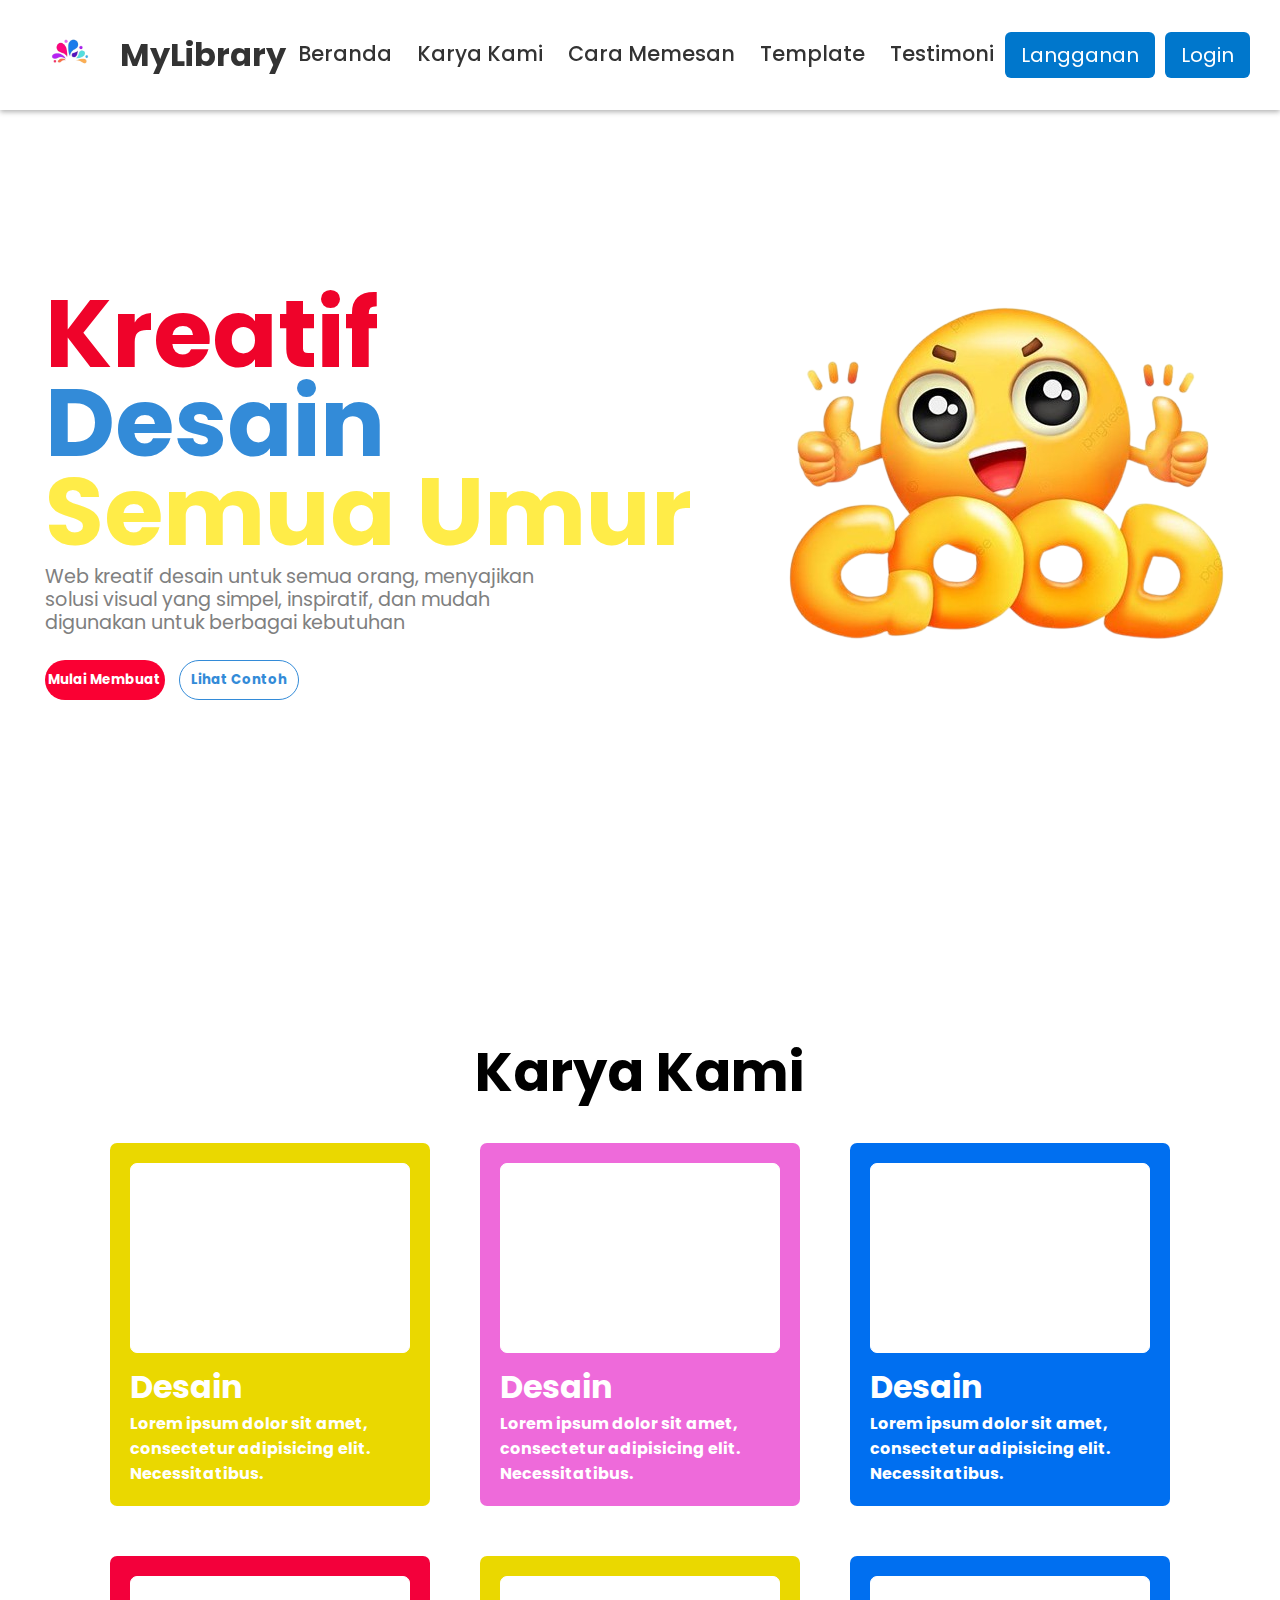
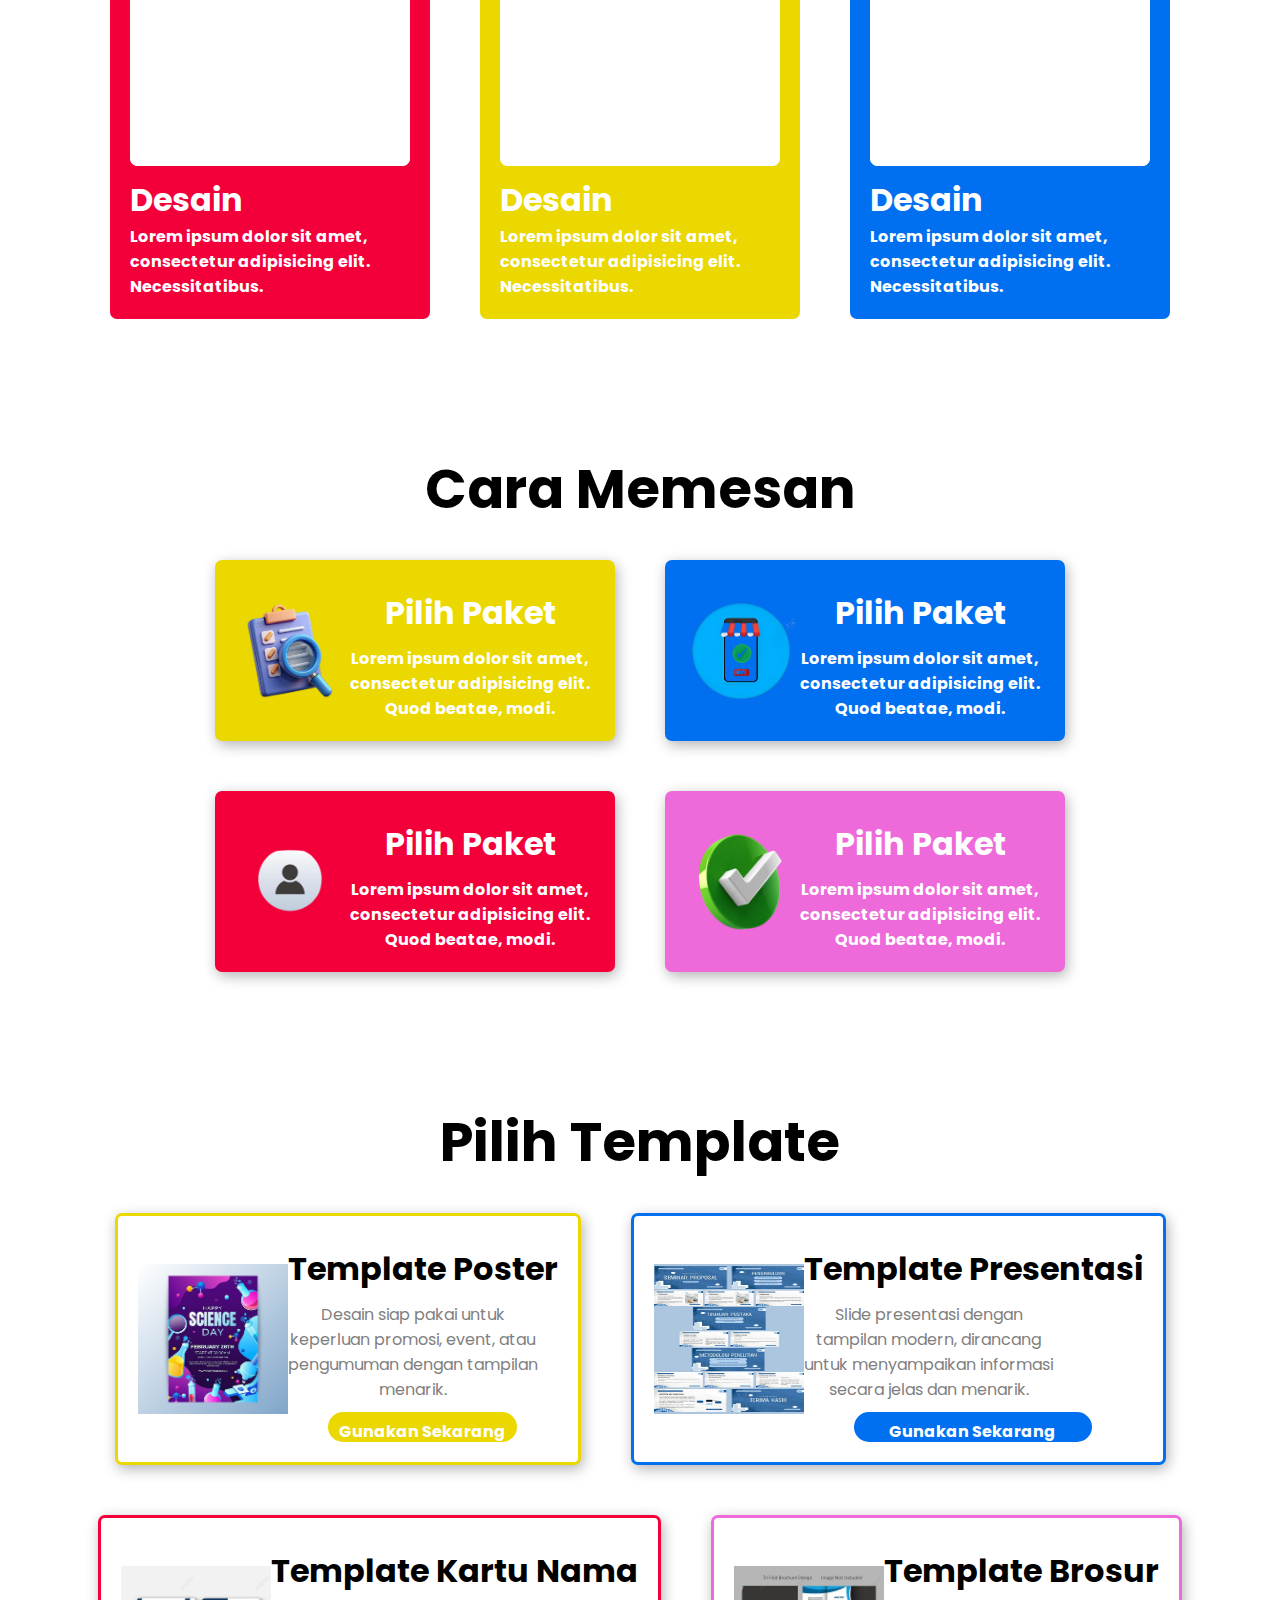
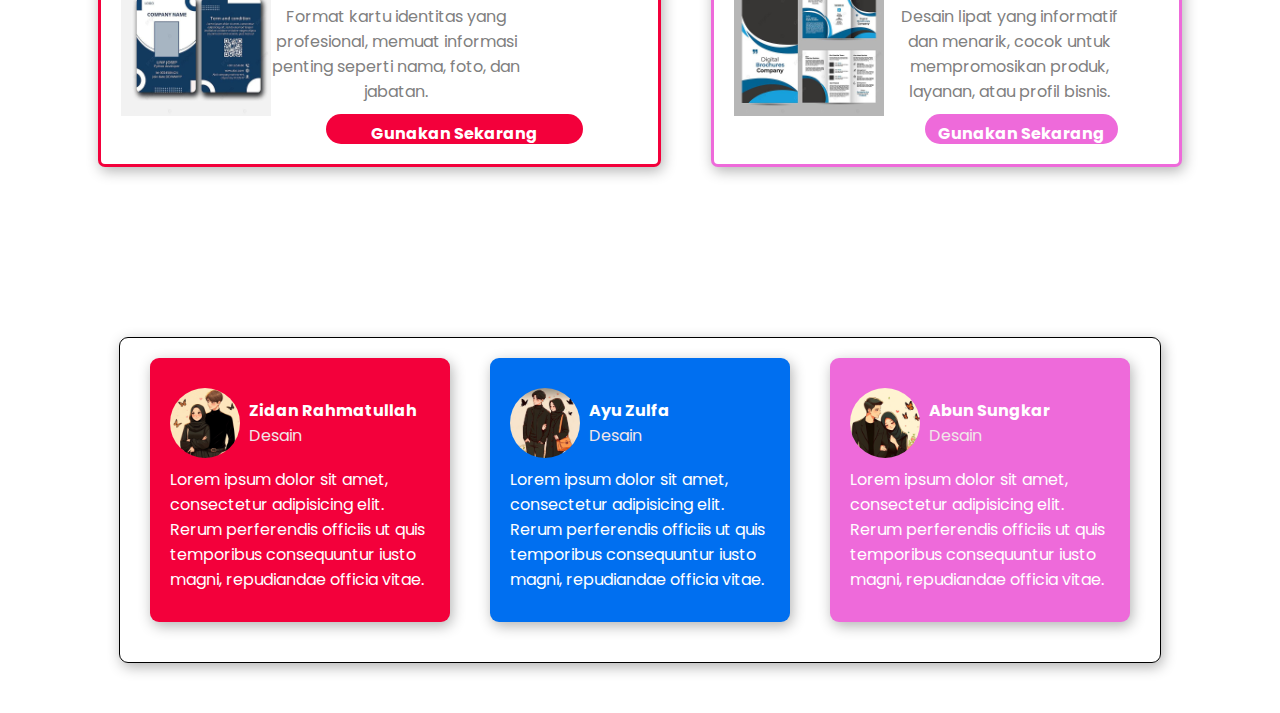
<file: index.html>
<!DOCTYPE html>
<html lang="id">
<head>
  <meta charset="UTF-8">
  <meta name="viewport" content="width=device-width, initial-scale=1.0">
  <link rel="preconnect" href="https://fonts.googleapis.com">
  <link rel="preconnect" href="https://fonts.gstatic.com" crossorigin>
  <link href="https://fonts.googleapis.com/css2?family=Lilita+One&family=Poetsen+One&family=Poppins:wght@300;400;500;600;700&family=Quicksand&display=swap" rel="stylesheet">
  <title>Template Canva</title>
  <link rel="stylesheet" href="https://cdnjs.cloudflare.com/ajax/libs/font-awesome/6.7.2/css/all.min.css">
  <link rel="stylesheet" href="style.css">
</head>
<body>

  <header>
    <div class="navbar">
      <div class="brand">
        <img src="logo.png" alt="Logo" class="logo">
        <span>MyLibrary</span>
      </div>

      <button class="nav-toggle" id="navToggle">&#9776;</button>

      <nav class="nav-links" id="navMenu">
        <a href="#beranda">Beranda</a>
        <a href="#karya">Karya Kami</a>
        <a href="#memesan">Cara Memesan</a>
        <a href="#template">Template</a>
        <a href="#testimoni">Testimoni</a>
      </nav>

      <div class="nav-buttons">
        <button class="btn" onclick="window.location.href='langganan.html';" id="langganan">Langganan</button>
        <button class="btn" onclick="window.location.href='login.html';" id="login">Login</button>
      </div>
    </div>
  </header>
  
  <section id="beranda" class="beranda">
    <div class="content">
      <div class="teks-content">
        <h1><span class="kreatif">Kreatif</span> <br> <span class="desain">Desain</span> <br> <span class="umur">Semua Umur</span></h1>
        <p>Web kreatif desain untuk semua orang, menyajikan solusi visual yang simpel, inspiratif, dan mudah digunakan untuk berbagai kebutuhan</p>
        <div class="tombol-content">
          <button type="button" class="membuat" id="btn-content">Mulai Membuat</button>
          <button type="button" class="contoh" id="btn-content">Lihat Contoh</button>
        </div>
      </div>
      <div class="foto-content">
        <img src="emoji-utama.png" class="ft" alt="Emoji">
      </div>
    </div>
  </section>

  <section id="karya" class="karya">
    <div class="judul-halaman">
      <h1>Karya Kami</h1>
    </div>
    <div class="group-box">
      <div class="box-item" id="kuning">
        <div class="foto-karya">
          
        </div>
        <div class="judul-karya">
          <h1>Desain</h1>
          <p>Lorem ipsum dolor sit amet, consectetur adipisicing elit. Necessitatibus.</p>
        </div>
      </div>
      <div class="box-item" id="pink">
        <div class="foto-karya">
          
        </div>
        <div class="judul-karya">
          <h1>Desain</h1>
          <p>Lorem ipsum dolor sit amet, consectetur adipisicing elit. Necessitatibus.</p>
        </div>
      </div>
      <div class="box-item" id="biru">
        <div class="foto-karya">
          
        </div>
        <div class="judul-karya">
          <h1>Desain</h1>
          <p>Lorem ipsum dolor sit amet, consectetur adipisicing elit. Necessitatibus.</p>
        </div>
      </div>
      <div class="box-item" id="merah">
        <div class="foto-karya">
          
        </div>
        <div class="judul-karya">
          <h1>Desain</h1>
          <p>Lorem ipsum dolor sit amet, consectetur adipisicing elit. Necessitatibus.</p>
        </div>
      </div>
      <div class="box-item" id="kuning">
        <div class="foto-karya">
          
        </div>
        <div class="judul-karya">
          <h1>Desain</h1>
          <p>Lorem ipsum dolor sit amet, consectetur adipisicing elit. Necessitatibus.</p>
        </div>
      </div>
      <div class="box-item" id="biru">
        <div class="foto-karya">
          
        </div>
        <div class="judul-karya">
          <h1>Desain</h1>
          <p>Lorem ipsum dolor sit amet, consectetur adipisicing elit. Necessitatibus.</p>
        </div>
      </div>
    </div>
  </section>

  <section id="memesan" class="memesan">
    <div class="judul-halaman">
      <h1>Cara Memesan</h1>
    </div>
    <div class="group-memesan">
      <div class="box-item-memesan" id="kuning-memesan">
        <div class="foto-memesan">
          <img src="note.png" alt="Catatan">
        </div>
        <div class="judul-memesan">
          <h1>Pilih Paket</h1>
          <p>Lorem ipsum dolor sit amet, consectetur adipisicing elit. Quod beatae, modi.</p>
        </div>
      </div>
      <div class="box-item-memesan" id="biru-memesan">
        <div class="foto-memesan">
          <img src="submit..png" alt="Catatan">
        </div>
        <div class="judul-memesan">
          <h1>Pilih Paket</h1>
          <p>Lorem ipsum dolor sit amet, consectetur adipisicing elit. Quod beatae, modi.</p>
        </div>
      </div>
      <div class="box-item-memesan" id="merah-memesan">
        <div class="foto-memesan">
          <img src="user..png" alt="Catatan">
        </div>
        <div class="judul-memesan">
          <h1>Pilih Paket</h1>
          <p>Lorem ipsum dolor sit amet, consectetur adipisicing elit. Quod beatae, modi.</p>
        </div>
      </div>
      <div class="box-item-memesan" id="pink-memesan">
        <div class="foto-memesan">
          <img src="ceklis.png" alt="Catatan">
        </div>
        <div class="judul-memesan">
          <h1>Pilih Paket</h1>
          <p>Lorem ipsum dolor sit amet, consectetur adipisicing elit. Quod beatae, modi.</p>
        </div>
      </div>
    </div>
  </section>
  
  <section id="template" class="template">
    <div class="judul-halaman">
      <h1>Pilih Template</h1>
    </div>
    <div class="group-template">
  <div class="box-item-template" id="kuning-template">
    <div class="foto-template">
      <img src="poster.jpg" alt="Poster">
    </div>
    <div class="judul-template">
      <h1>Template Poster</h1>
      <p>Desain siap pakai untuk keperluan promosi, event, atau pengumuman dengan tampilan menarik.</p>
       <div class="btn-template">
      <button type="button" class="gunakan" id="gunakan-kuning">Gunakan Sekarang</button>
    </div>
    </div>
  </div>
  <div class="box-item-template" id="biru-template">
    <div class="foto-template">
      <img src="presentasi.jpg" alt="presentasi">
    </div>
    <div class="judul-template">
      <h1>Template Presentasi</h1>
      <p>Slide presentasi dengan tampilan modern, dirancang untuk menyampaikan informasi secara jelas dan menarik.</p>
          <div class="btn-template">
      <button type="button" class="gunakan" id="gunakan-biru">Gunakan Sekarang</button>
    </div>
    </div>
  </div>
  <div class="box-item-template" id="merah-template">
    <div class="foto-template">
      <img src="id-card.jpg" alt="Kartu Nama">
    </div>
    <div class="judul-template">
      <h1>Template Kartu Nama</h1>
      <p>Format kartu identitas yang profesional, memuat informasi penting seperti nama, foto, dan jabatan.</p>
       <div class="btn-template">
      <button type="button" class="gunakan" id="gunakan-merah">Gunakan Sekarang</button>
    </div>
    </div>
  </div>
  <div class="box-item-template" id="pink-template">
    <div class="foto-template">
      <img src="brosur.jpg" alt="Brosur">
    </div>
    <div class="judul-template">
      <h1>Template Brosur</h1>
      <p>Desain lipat yang informatif dan menarik, cocok untuk mempromosikan produk, layanan, atau profil bisnis.
</p>
       <div class="btn-template">
      <button type="button" class="gunakan" id="gunakan-pink">Gunakan Sekarang</button>
    </div>
    </div>
  </div>
</div>
  </section>
  
  <section id="testimoni" class="testimoni">
    <div class="group-testimoni">
      <div class="box-group-testimoni">
        <div class="item-testimoni" id="box1">
          <div class="profil-pengirim">
            <img src="profil1.jpg" alt="profil">
            <div class="nama-pengirim">
              <p class="nama">Zidan Rahmatullah</p>
            <div class="pilihan-paket">
              <p>Desain</p>
            </div>
          </div>
          </div>
          <div class="testimoni-pengirim">
            <p>Lorem ipsum dolor sit amet, consectetur adipisicing elit. Rerum perferendis officiis ut quis temporibus consequuntur iusto magni, repudiandae officia vitae.</p>
          </div>
        </div>
        <div class="item-testimoni" id="box2">
          <div class="profil-pengirim">
            <img src="profil2.jpg" alt="profil">
            <div class="nama-pengirim">
              <p class="nama">Ayu Zulfa</p>
            <div class="pilihan-paket">
              <p>Desain</p>
            </div>
          </div>
          </div>
          <div class="testimoni-pengirim">
            <p>Lorem ipsum dolor sit amet, consectetur adipisicing elit. Rerum perferendis officiis ut quis temporibus consequuntur iusto magni, repudiandae officia vitae.</p>
          </div>
        </div>
        <div class="item-testimoni" id="box3">
          <div class="profil-pengirim">
            <img src="profil3.jpg" alt="profil">
            <div class="nama-pengirim">
              <p class="nama">Abun Sungkar</p>
            <div class="pilihan-paket">
              <p>Desain</p>
            </div>
          </div>
          </div>
          <div class="testimoni-pengirim">
            <p>Lorem ipsum dolor sit amet, consectetur adipisicing elit. Rerum perferendis officiis ut quis temporibus consequuntur iusto magni, repudiandae officia vitae.</p>
          </div>
        </div>
      </div>
    </div>
  </section>
  
  <!-- Popup -->
<div id="popup" class="popup-container" style="display: none;">
  <div class="popup-content">
    <p>Link template telah dibuka di tab baru!</p>
    <button onclick="closePopup()">Tutup</button>
  </div>
</div>

  <script>
    const navToggle = document.getElementById("navToggle");
    const navMenu = document.getElementById("navMenu");

    navToggle.addEventListener("click", () => {
      navMenu.classList.toggle("active");
    });
  </script>
  
  <script>
  // Ambil semua tombol "Gunakan Sekarang"
  const buttons = document.querySelectorAll('.gunakan');

  buttons.forEach(button => {
    button.addEventListener('click', function (e) {
      e.preventDefault(); // Cegah langsung buka link
      const url = this.href;
      window.open(url, '_blank'); // Buka link di tab baru
      showPopup(); // Tampilkan pop-up
    });
  });

  function showPopup() {
    document.getElementById('popup').style.display = 'flex';
  }

  function closePopup() {
    document.getElementById('popup').style.display = 'none';
  }
</script>
</body>
</html>
</file>
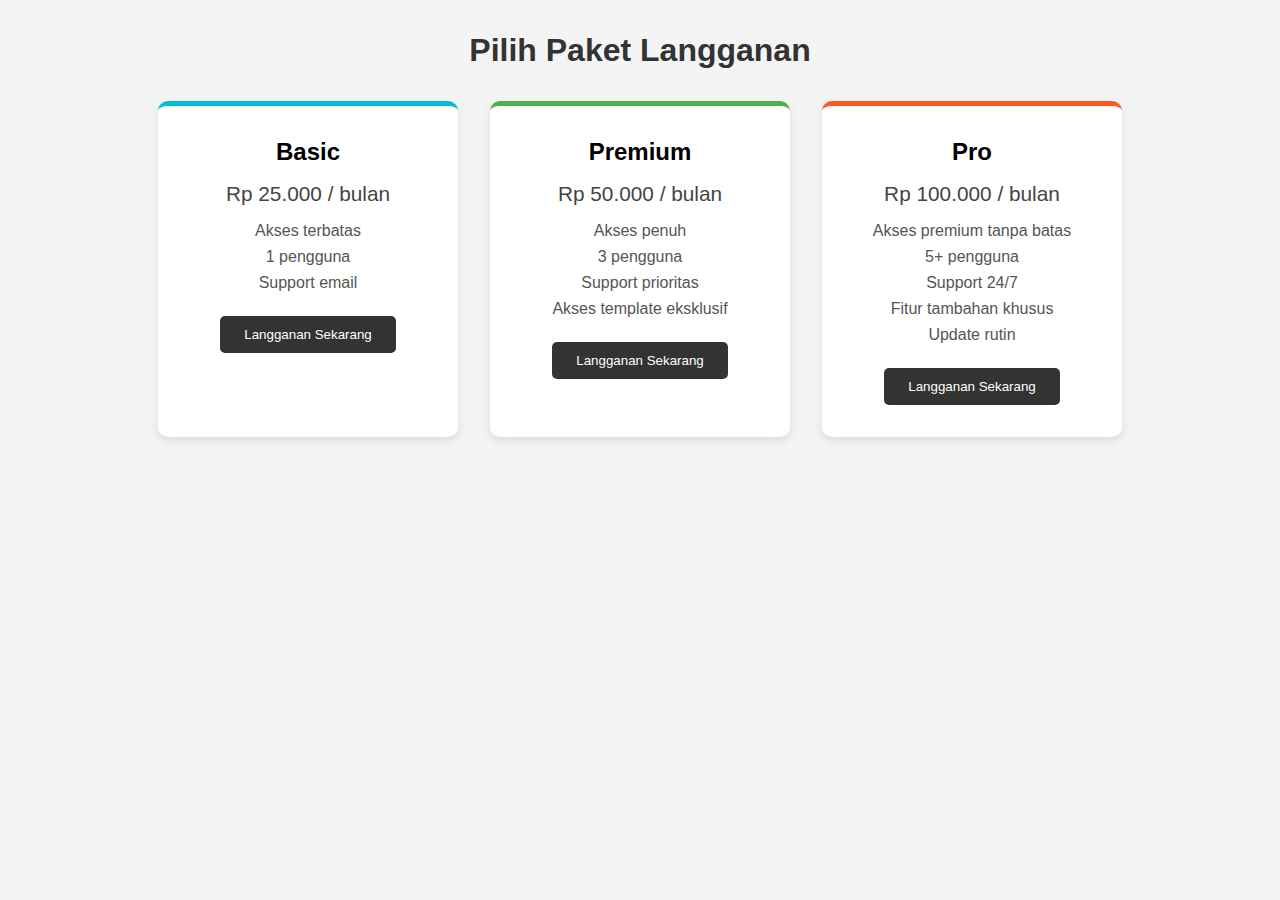
<file: langganan.html>
<!DOCTYPE html>
<html lang="id">
<head>
  <meta charset="UTF-8" />
  <meta name="viewport" content="width=device-width, initial-scale=1.0" />
  <title>Paket Langganan</title>
  <link rel="stylesheet" href="langganan.css" />
</head>
<body>
  <section class="pricing-section">
    <h1 class="section-title">Pilih Paket Langganan</h1>
    <div class="pricing-container">
      <!-- Basic -->
      <div class="pricing-card basic">
        <h2>Basic</h2>
        <p class="price">Rp 25.000 / bulan</p>
        <ul>
          <li>Akses terbatas</li>
          <li>1 pengguna</li>
          <li>Support email</li>
        </ul>
        <button>Langganan Sekarang</button>
      </div>

      <!-- Premium -->
      <div class="pricing-card premium">
        <h2>Premium</h2>
        <p class="price">Rp 50.000 / bulan</p>
        <ul>
          <li>Akses penuh</li>
          <li>3 pengguna</li>
          <li>Support prioritas</li>
          <li>Akses template eksklusif</li>
        </ul>
        <button>Langganan Sekarang</button>
      </div>

      <!-- Pro -->
      <div class="pricing-card pro">
        <h2>Pro</h2>
        <p class="price">Rp 100.000 / bulan</p>
        <ul>
          <li>Akses premium tanpa batas</li>
          <li>5+ pengguna</li>
          <li>Support 24/7</li>
          <li>Fitur tambahan khusus</li>
          <li>Update rutin</li>
        </ul>
        <button>Langganan Sekarang</button>
      </div>
    </div>
  </section>
</body>
</html>
</file>
<file: langganan.css>
* {
  box-sizing: border-box;
  margin: 0;
  padding: 0;
  font-family: 'Segoe UI', sans-serif;
}

body {
  background: #f4f4f4;
  padding: 2rem;
}

.section-title {
  text-align: center;
  font-size: 2rem;
  margin-bottom: 2rem;
  color: #333;
}

.pricing-section {
  max-width: 1200px;
  margin: 0 auto;
}

.pricing-container {
  display: flex;
  flex-wrap: wrap;
  justify-content: center;
  gap: 2rem;
}

.pricing-card {
  background: white;
  border-radius: 10px;
  padding: 2rem;
  width: 300px;
  box-shadow: 0 4px 10px rgba(0,0,0,0.1);
  text-align: center;
  transition: transform 0.3s ease;
}

.pricing-card:hover {
  transform: translateY(-10px);
}

.pricing-card h2 {
  font-size: 1.5rem;
  margin-bottom: 1rem;
}

.price {
  font-size: 1.3rem;
  margin-bottom: 1rem;
  color: #444;
}

.pricing-card ul {
  list-style: none;
  margin-bottom: 1.5rem;
  color: #555;
}

.pricing-card li {
  margin-bottom: 0.5rem;
}

.pricing-card button {
  padding: 0.7rem 1.5rem;
  border: none;
  border-radius: 5px;
  background: #333;
  color: white;
  cursor: pointer;
  transition: background 0.3s ease;
}

.pricing-card button:hover {
  background: #555;
}

/* Color Variants */
.basic {
  border-top: 5px solid #00bcd4;
}

.premium {
  border-top: 5px solid #4caf50;
}

.pro {
  border-top: 5px solid #ff5722;
}

/* Responsive */
@media (max-width: 768px) {
  .pricing-container {
    flex-direction: column;
    align-items: center;
  }
}
</file>
<file: style.css>
/* Reset dasar */
* {
  margin: 0;
  padding: 0;
  box-sizing: border-box;
  font-family: 'Poppins', sans-serif;
  scroll-behavior: smooth;
}

header {
  background-color: #fff;
  padding: 15px 30px;
  box-shadow: 0 2px 5px rgba(0,0,0,0.3);
  position: sticky;
  top: 0;
  z-index: 1000;
}

.navbar {
  display: flex;
  align-items: center;
  justify-content: space-between;
  flex-wrap: wrap;
}

.brand {
  display: flex;
  align-items: center;
  gap: 10px;
}

.logo {
  height: 80px;
  width: auto;
}

.brand span {
  font-size: 2rem;
  font-weight: bold;
  color: #333;
}

.nav-links {
  display: flex;
  gap: 25px;
}

.nav-links a {
  position: relative;
  text-decoration: none;
  font-size: 1.3rem;
  color: #333;
  font-weight: 500;
  padding-bottom: 4px;
  transition: color 0.3s ease;
}

.nav-links a::after {
  content: '';
  position: absolute;
  left: 0;
  bottom: 0;
  width: 0%;
  height: 2px;
  background-color: #0077cc;
  transition: width 0.3s ease;
}

.nav-links a:hover {
  color: #0077cc;
}

.nav-links a:hover::after {
  width: 100%;
}

.nav-buttons {
  display: flex;
  gap: 10px;
}

.btn {
  padding: 8px 16px;
  background-color: #0077cc;
  color: white;
  border: none;
  border-radius: 6px;
  cursor: pointer;
  transition: background-color 0.3s;
  font-size: 20px;
}

.btn:hover {
  background-color: #005fa3;
}

/* Tombol toggle (default sembunyi) */
.nav-toggle {
  display: none;
  font-size: 2rem;
  background: none;
  border: none;
  cursor: pointer;
  color: #333;
}

/* Responsive untuk layar kecil */
@media (max-width: 768px) {
  .nav-toggle {
    display: block;
  }

  .nav-links {
    display: none;
    flex-direction: column;
    width: 100%;
    gap: 10px;
    margin-top: 10px;
  }

  .nav-links.active {
    display: flex;
  }

  .navbar {
    flex-direction: column;
    align-items: flex-start;
    gap: 10px;
  }

  .nav-buttons {
    width: 100%;
    justify-content: space-around;
  }
}

/* Beranda */
#beranda {
  padding-left: 15px;
  height: 88vh;
  display: flex;
  align-items: center;
}

.content {
  display: flex;
  align-items: center;
  justify-content: space-around;
  width: 100%;
}

.teks-content {
  line-height: 89px;
  font-family: 'Quicksand', 'Poppins', sans-serif;
  font-weight: 400;
  text-shadow: 2px 2px px rgba(0, 0, 0, 0.3);
}

.content h1 {
  font-size: 6rem;
}

.content p {
  margin-top: 9px;
  font-size: 1.2rem;
  line-height: 23px;
  width: 500px;
  color: grey;
}

.kreatif {
  color: #ef032a;
}

.desain {
  color: #338bd8;
}

.umur {
  color: #ffec48;
}

#btn-content {
  width: 120px;
  height: 40px;
  border-radius: 50px;
}

.membuat {
  background-color: #fa0033;
  color: white;
  font-weight: bold;
  border: none;
}

.membuat:hover {
  background: none;
  color: #fa0033;
  font-weight: bold;
  border: 1px solid #fa0033;
  transition: 0.2s;
}

.contoh {
  background: none;
  border: 1px solid #338bd8;
  color: #338bd8;
  font-weight: bold;
  margin-left: 10px;
}

.contoh:hover {
  background-color: #338bd8;
  color: white;
  font-weight: bold;
}

/* Responsive beranda */
@media (max-width: 768px) {
  #beranda {
    padding-left: 6px;
    padding-right: 6px;
  }

  .ft {
    display: none;
  }

  .teks-content h1 {
    text-align: center;
  }

  .teks-content p {
    text-align: center;
    width: 100%;
  }

  .tombol-content {
    display: flex;
    justify-content: center;
    margin-top: 13px;
  }
}

#karya {
  height: auto;
  padding-right: 30px;
  padding-left: 30px;
}

.judul-halaman{
  padding-top: 130px;
  margin-bottom: 30px;
  display: flex;
  justify-content: center;
  font-size: 1.7rem;
}

.group-box{
  display: flex;
  justify-content: center;
  flex-wrap: wrap;
  align-items: center;
  gap: 50px;
}

.judul-karya{
  margin-top: 10px;
  color: white;
}

.box-item{
  height: auto;
  padding-top: 20px;
  padding-right: 20px;
  padding-left: 20px;
  padding-bottom: 20px;
  border-radius: 7px;
}


.box-item p{
  width: 280px;
  color: white;
  font-weight: bold;
}

.foto-karya{
  border: 1px solid white;
  width: 280px;
  height: 190px;
  border-radius: 7px;
  background-color: white;
}

#kuning{
  background-color: #ead800;
}

#pink{
  background-color: #ee6ada;
}

#biru{
  background-color: #006ff0;
}

#merah{
  background-color: #f3003b;
}

/* Cara Mwmwsan */
#memesan{
  height: auto;
  padding-right: 30px;
  padding-left: 30px;
}

.group-memesan{
  display: flex;
  justify-content: center;
  flex-wrap: wrap;
  align-items: center;
  gap: 50px;
}

.foto-memesan{
  display: flex;
  justify-content: center;
}

.foto-memesan img{
  width: 110px;
  height: 110px;
}

.judul-memesan{
  text-align: center;
}

.judul-memesan h1{
  margin-top: 9px;
}

.judul-memesan p{
  margin-top: 9px;
}

.box-item-memesan{
  display: flex;
  align-items: center;
  height: auto;
  padding-top: 20px;
  padding-right: 20px;
  padding-left: 20px;
  padding-bottom: 20px;
  border-radius: 7px;
  box-shadow: 2px 4px 14px rgba(0, 0, 0, 0.3);
  color: white;
}

.box-item-memesan p{
  width: 250px;
  font-weight: bold;
}

#kuning-memesan{
  background-color: #ead800;
}

#pink-memesan{
  background-color: #ee6ada;
}

#biru-memesan{
  background-color: #006ff0;
}

#merah-memesan{
  background-color: #f3003b;
}


/* Responsive Cara memesan */
@media (max-width: 768px) {
  .box-item-memesan{
    width: 90%;
    flex-wrap: wrap;
    justify-content: center;
    margin-bottom: 30px;
  }
  .foto-memesan{
    display: flex;
    justify-content: center;
  }
  .box-item-memesan p{
    width: auto;
    height: auto;
  }
}

/* Template */
#template{
  height: auto;
  padding-right: 30px;
  padding-left: 30px;
}

.group-template{
  display: flex;
  justify-content: center;
  flex-wrap: wrap;
  align-items: center;
  gap: 50px;
}

.foto-template{
  display: flex;
  justify-content: center;
}

.foto-template img{
  width: 150px;
  height: 150px;
}

.judul-template{
  text-align: center;
}

.judul-template h1{
  margin-top: 9px;
}

.judul-template p{
  margin-top: 9px;
}

.box-item-template{
  display: flex;
  align-items: center;
  height: auto;
  padding-top: 20px;
  padding-right: 20px;
  padding-left: 20px;
  padding-bottom: 20px;
  border-radius: 7px;
  box-shadow: 2px 4px 14px rgba(0, 0, 0, 0.3);
  color: black;
}

.box-item-template p{
  width: 250px;
  color: grey;
}

.btn-template{
  display: flex;
  justify-content: center;
  margin-top: 10px;
}

.gunakan{
  
}

#kuning-template{
  background-color: white;
  border: 3px solid #ead800;
}

#gunakan-kuning{
  color: white;
  background-color: #ead800;
  border: none;
  width: 70%;
  height: 30px;
  border-radius: 20px;
  font-weight: bold;
  padding-top: 7px;
  padding-bottom: 7px;
  padding-right: 9px;
  padding-left: 9px;
  font-size: 16px;
}

#gunakan-kuning:hover{
  background-color: #c2b300;
  transition: 0.2s;
}

#pink-template{
  background-color: white;
  border: 3px solid #ee6ada;
}

#gunakan-pink{
  color: white;
  background-color: #ee6ada;
  border: none;
  width: 70%;
  height: 30px;
  border-radius: 20px;
  font-weight: bold;
  padding-top: 7px;
  padding-bottom: 7px;
  padding-right: 9px;
  padding-left: 9px;
  font-size: 16px;
}

#gunakan-pink:hover{
  background-color: #bb10a0;
  transition: 0.2s;
}

#biru-template{
  background-color: white;
  border: 3px solid #006ff0;
}

#gunakan-biru{
  color: white;
  background-color: #006ff0;
  border: none;
  width: 70%;
  height: 30px;
  border-radius: 20px;
  font-weight: bold;
  padding-top: 7px;
  padding-bottom: 7px;
  padding-right: 9px;
  padding-left: 9px;
  font-size: 16px;
}

#gunakan-biru:hover{
  background-color: #0059c1;
  transition: 0.2s;
}

#merah-template{
  background-color: white;
  border: 3px solid  #f3003b;
}

#gunakan-merah{
  color: white;
  background-color: #f3003b;
  border: none;
  width: 70%;
  height: 30px;
  border-radius: 20px;
  font-weight: bold;
  padding-top: 7px;
  padding-bottom: 7px;
  padding-right: 9px;
  padding-left: 9px;
  font-size: 16px;
}

#gunakan-merah:hover{
  background-color: #c0002f;
  transition: 0.2s;
}


/* Responsive Cara template */
@media (max-width: 768px) {
  .box-item-template{
    width: 90%;
    flex-wrap: wrap;
    justify-content: center;
    margin-bottom: 30px;
  }
  .foto-template{
    display: flex;
    justify-content: center;
  }
  .box-item-template p{
    width: auto;
    height: auto;
  }
}

/* Popup Styling */
.popup-container {
  position: fixed;
  top: 0;
  left: 0;
  width: 100%;
  height: 100%;
  background-color: rgba(0, 0, 0, 0.5);
  display: flex;
  justify-content: center;
  align-items: center;
  z-index: 999;
}

.popup-content {
  background-color: #fff;
  padding: 20px 30px;
  border-radius: 8px;
  box-shadow: 0 0 10px rgba(0, 0, 0, 0.3);
  text-align: center;
}

/* Testimoni */

#testimoni{
  height: auto;
  display: flex;
  justify-content: center;
  padding-top: 170px;
}

.box-group-testimoni{
  display: flex;
  border: 1px solid black;
  flex-wrap: wrap;
  border-radius: 9px;
  width: 100%;
  height: auto;
  padding-top: 20px;
  padding-right: 30px;
  padding-left: 30px;
  padding-bottom: 40px;
  gap: 40px;
  margin-bottom: 50px;
  box-shadow: 2px 4px 14px rgba(0, 0, 0, 0.3);
}

.item-testimoni{
  width: 300px;
  padding: 30px 20px;
  border-radius: 9px;
}

.profil-pengirim{
  display: flex;
  align-items: center;
}

.nama-pengirim .nama{
  margin-left: 9px;
  font-weight: bold;
}

.pilihan-paket{
  margin-left: 9px;
  color: #f1e6e8;
}

.item-testimoni img{
  width: 70px;
  height: 70px;
  border-radius: 50%;
}

.testimoni-pengirim{
  margin-top: 9px;
}

#box1{
  background-color: #f3003b;
  box-shadow: 2px 4px 14px rgba(0, 0, 0, 0.3);
  color: white;
}

#box2{
  box-shadow: 2px 4px 14px rgba(0, 0, 0, 0.3);
  background-color: #006ff0;
  color: white;
}

#box3{
  box-shadow: 2px 4px 14px rgba(0, 0, 0, 0.3);
  background-color: #ee6ada;
  color: white;
}

@media (max-width: 768px) {
  .box-group-testimoni{
    display: flex;
    justify-content: center;
    border: none;
    box-shadow: none;
  }
}
</file>
